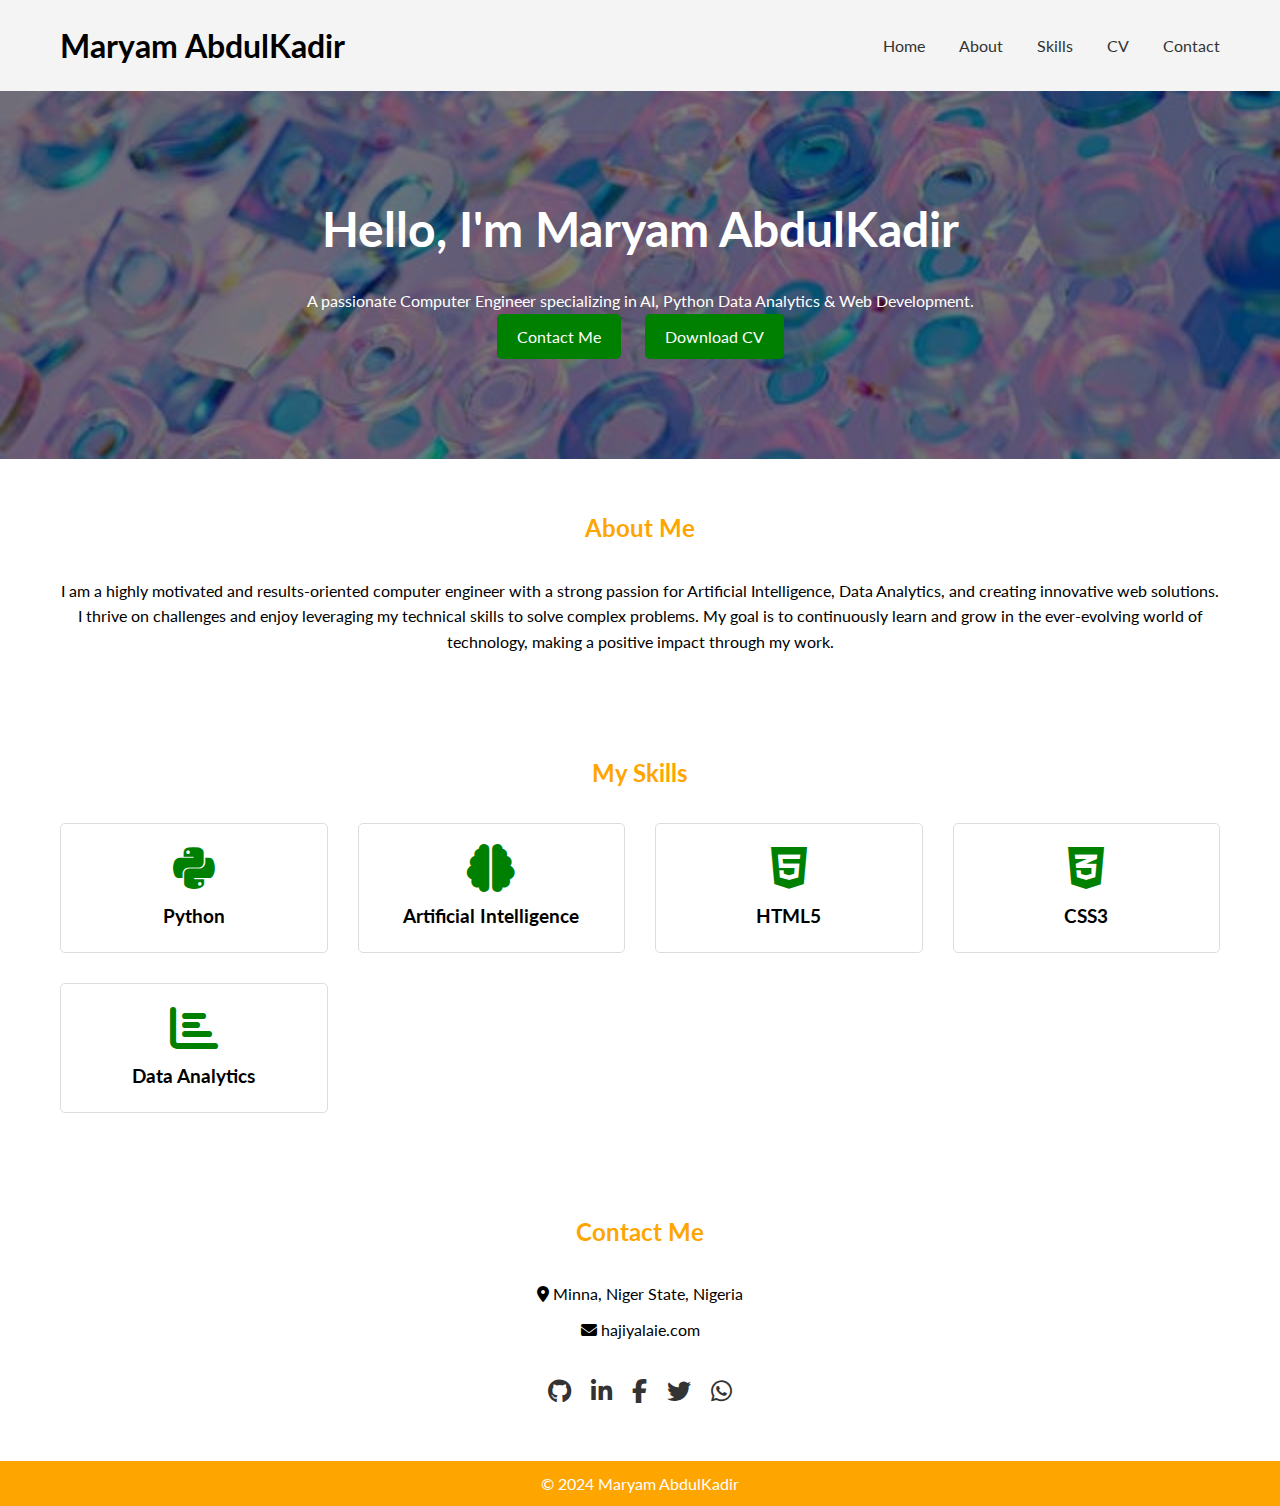
<file: index.html>
<!DOCTYPE html>
<html lang="en">
<head>
    <meta charset="UTF-8">
    <meta name="viewport" content="width=device-width, initial-scale=1.0">
    <title>Maryam AbdulKadir - Portfolio</title>
    <link rel="stylesheet" href="https://cdnjs.cloudflare.com/ajax/libs/font-awesome/6.1.1/css/all.min.css">
    <link href="https://fonts.googleapis.com/css2?family=Lato:wght@300;400;700&display=swap" rel="stylesheet">
    <link rel="stylesheet" href="style.css">
</head>
<body>
    <header>
        <div class="container">
            <nav>
                <h1>Maryam AbdulKadir</h1>
                <ul class="nav-links">
                    <li><a href="#home">Home</a></li>
                    <li><a href="#about">About</a></li>
                    <li><a href="#skills">Skills</a></li>
                    <li><a href="cv.html">CV</a></li>
                    <li><a href="#contact">Contact</a></li>
                </ul>
                <div class="hamburger">
                    <span></span>
                    <span></span>
                    <span></span>
                </div>
            </nav>
        </div>
    </header>

    <section id="home" class="hero">
        <div class="container">
            <div class="hero-content">
                <h2>Hello, I'm Maryam AbdulKadir</h2>
                <p>A passionate Computer Engineer specializing in AI, Python Data Analytics & Web Development.</p>
                <a href="#contact" class="btn">Contact Me</a>
                <a href="cv.pdf" class="btn" download>Download CV</a>
            </div>
        </div>
    </section>

    <section id="about" class="section">
        <div class="container">
            <h2>About Me</h2>
            <p>I am a highly motivated and results-oriented computer engineer with a strong passion for Artificial Intelligence, Data Analytics, and creating innovative web solutions. I thrive on challenges and enjoy leveraging my technical skills to solve complex problems. My goal is to continuously learn and grow in the ever-evolving world of technology, making a positive impact through my work.</p>
        </div>
    </section>

    <section id="skills" class="section">
        <div class="container">
            <h2>My Skills</h2>
            <div class="skills-grid">
                <div class="skill">
                    <i class="fab fa-python"></i>
                    <h3>Python</h3>
                </div>
                <div class="skill">
                    <i class="fas fa-brain"></i> 
                    <h3>Artificial Intelligence</h3>
                </div>
                <div class="skill">
                    <i class="fab fa-html5"></i>
                    <h3>HTML5</h3>
                </div>
                <div class="skill">
                    <i class="fab fa-css3-alt"></i>
                    <h3>CSS3</h3>
                </div>
                <div class="skill">
                    <i class="fas fa-chart-bar"></i>
                    <h3>Data Analytics</h3>
                </div>
            </div>
        </div>
    </section>

    <section id="contact" class="section">
        <div class="container">
            <h2>Contact Me</h2>
            <div class="contact-info">
                <p><i class="fas fa-map-marker-alt"></i> Minna, Niger State, Nigeria</p>
                <p><i class="fas fa-envelope"></i> hajiyalaie.com</p>
                <ul class="social-links">
                    <li><a href="#" target="_blank"><i class="fab fa-github"></i></a></li>
                    <li><a href="#" target="_blank"><i class="fab fa-linkedin-in"></i></a></li>
                    <li><a href="#" target="_blank"><i class="fab fa-facebook-f"></i></a></li>
                    <li><a href="#" target="_blank"><i class="fab fa-twitter"></i></a></li>
                    <li><a href="#" target="_blank"><i class="fab fa-whatsapp"></i></a></li>
                </ul>
            </div>
        </div>
    </section>

    <footer>
        <p>© 2024 Maryam AbdulKadir</p>
    </footer>

    <script src="script.js"></script> 
</body>
</html>
</file>
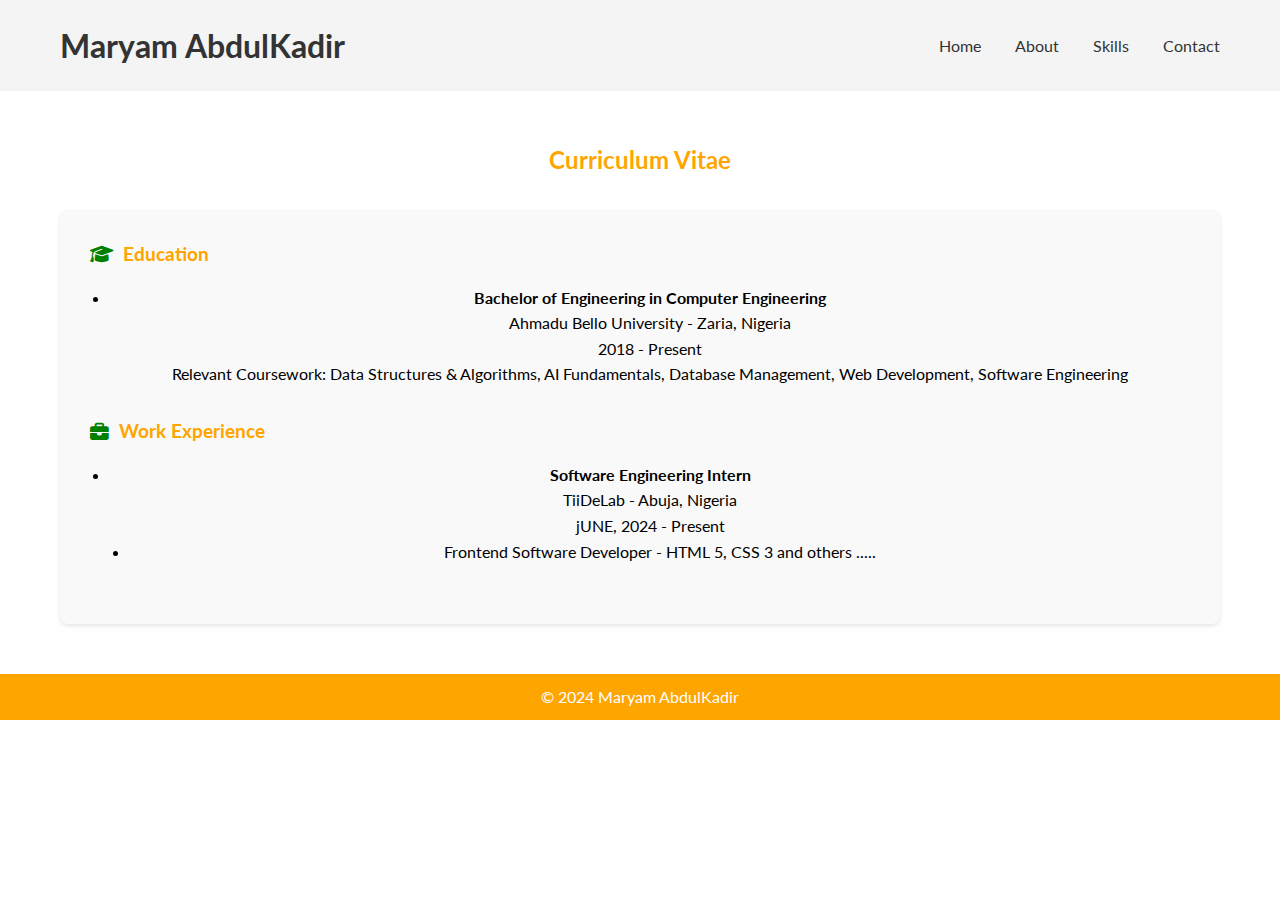
<file: cv.html>
<!DOCTYPE html>
<html lang="en">
<head>
    <meta charset="UTF-8">
    <meta name="viewport" content="width=device-width, initial-scale=1.0">
    <title>Maryam AbdulKadir - CV</title>
    <link rel="stylesheet" href="https://cdnjs.cloudflare.com/ajax/libs/font-awesome/6.1.1/css/all.min.css">
    <link href="https://fonts.googleapis.com/css2?family=Lato:wght@300;400;700&display=swap" rel="stylesheet">
    <link rel="stylesheet" href="style.css">
</head>
<body>
    <header>
        <div class="container">
            <nav>
                <h1><a href="index.html">Maryam AbdulKadir</a></h1>
                <ul class="nav-links">
                    <li><a href="index.html#home">Home</a></li>
                    <li><a href="index.html#about">About</a></li>
                    <li><a href="index.html#skills">Skills</a></li>
                    <li><a href="#contact">Contact</a></li>
                </ul>
            </nav>
        </div>
    </header>
    <section id="cv" class="section">
        <div class="container">
            <h2>Curriculum Vitae</h2>
            <div class="cv-content">
                <div class="cv-section">
                    <h3><i class="fas fa-graduation-cap"></i> Education</h3>
                    <ul>
                        <li>
                            <h4>Bachelor of Engineering in Computer Engineering</h4>
                            <p>Ahmadu Bello University - Zaria, Nigeria</p>
                            <p>2018 - Present</p>
                            <p>Relevant Coursework: Data Structures & Algorithms, AI Fundamentals, Database Management, Web Development, Software Engineering</p>
                        </li>
                        </ul>
                </div>
                <div class="cv-section">
                    <h3><i class="fas fa-briefcase"></i> Work Experience</h3>
                    <ul>
                        <li>
                            <h4>Software Engineering Intern</h4>
                            <p>TiiDeLab - Abuja, Nigeria</p>
                            <p>jUNE, 2024 - Present</p>
                            <ul>
                                <li> Frontend Software Developer - HTML 5, CSS 3 and others .....</li>
                                </ul>
                        </li>
                        </ul>
                </div>

                </div> 
            </div>
        </div>
    </section>
    <footer>
        <p>© 2024 Maryam AbdulKadir</p>
    </footer>
</body>
</html>
</file>
<file: style.css>
* {
    margin: 0;
    padding: 0;
    box-sizing: border-box;
}

body {
    font-family: 'Lato', sans-serif;
    line-height: 1.6;
}

.container {
    max-width: 1200px;
    margin: auto;
    padding: 0 20px;
}

a {
    text-decoration: none;
    color: #333;
    transition: color 0.3s ease;
}

a:hover {
    color: #008000; 
}

/* Header Styles */
header {
    background: #f4f4f4;
    padding: 20px 0;
}

nav {
    display: flex;
    justify-content: space-between;
    align-items: center;
}

.nav-links {
    list-style: none;
}

.nav-links li {
    display: inline-block;
    margin-left: 30px;
}

/* Hamburger Menu */
.hamburger {
    display: none;
    cursor: pointer;
}

.hamburger span {
    display: block;
    width: 25px;
    height: 3px;
    background-color: #333;
    margin: 5px 0;
    transition: 0.3s ease;
}

/* Hero Section */
.hero {
    background: linear-gradient(rgba(0, 0, 0, 0.5), rgba(0, 0, 0, 0.5)), url('./hero2.jpg') center/cover no-repeat; 
    color: #fff;
    padding: 100px 0;
    text-align: center;
}

.hero-content h2 {
    font-size: 3rem;
    margin-bottom: 20px;
}

.hero-content .btn {
    margin: 0 10px; 
}

/* Sections */
.section {
    padding: 50px 0;
    text-align: center; 
}

.section h2 {
    margin-bottom: 30px;
    color: #FFA500; 
}

/* About Section */
.about p {
    text-align: justify;
}

/* Skills Section */
.skills-grid {
    display: grid;
    grid-template-columns: repeat(auto-fit, minmax(250px, 1fr));
    gap: 30px;
    justify-content: center; 
}

.skill {
    text-align: center;
    padding: 20px;
    border: 1px solid #ddd;
    border-radius: 5px;
    transition: transform 0.3s ease, box-shadow 0.3s ease;
}

.skill:hover {
    transform: translateY(-5px);
    box-shadow: 0px 5px 10px rgba(0, 0, 0, 0.2);
}

.skill i {
    font-size: 3rem;
    margin-bottom: 10px;
    color: #008000; 
}

/* Contact Section */
.contact-info {
    text-align: center;
}

.contact-info p {
    margin: 10px 0;
}

.social-links {
    list-style: none;
    display: inline-flex;
    margin-top: 20px;
}

.social-links li {
    margin: 0 10px;
}

.social-links a {
    font-size: 1.5rem;
    color: #333;
    transition: color 0.3s ease;
}

.social-links a:hover {
    color: #008000;
}

/* Button */
.btn {
    display: inline-block;
    padding: 10px 20px;
    background-color: #008000;
    color: #fff;
    border-radius: 5px;
    transition: background-color 0.3s ease;
}

.btn:hover {
    background-color: #FFA500;
}

/* Footer */
footer {
    background: #FFA500;
    color: #fff;
    text-align: center;
    padding: 10px 0;
}

/* CV Page Styles */
.cv-content {
    background-color: #f9f9f9;
    padding: 30px;
    border-radius: 8px;
    box-shadow: 0 2px 4px rgba(0, 0, 0, 0.1);
}

.cv-section {
    margin-bottom: 30px;
}

.cv-section h3 {
    color: #FFA500; 
    margin-bottom: 15px;
    display: flex;
    align-items: center; 
}

.cv-section h3 i {
    margin-right: 10px; 
    color: #008000; 
}

.cv-section ul {
    list-style-type: disc;
    padding-left: 20px;
}

.cv-section li {
    margin-bottom: 15px;
}


/* Media Queries for Responsiveness */
@media (max-width: 768px) {
    .hamburger {
        display: block; 
    }

    .nav-links {
        display: none; 
        position: absolute;
        top: 100%;
        left: 0;
        width: 100%;
        background-color: #f4f4f4;
        text-align: center;
    }

    .nav-links.active {
        display: block; 
    }

    .nav-links li {
        display: block;
        margin: 10px 0;
    }

    .skills-grid {
        grid-template-columns: repeat(auto-fit, minmax(150px, 1fr)); 
    }

    .hero-content .btn {
        display: block; 
        margin: 10px 0; 
    }
}
</file>
